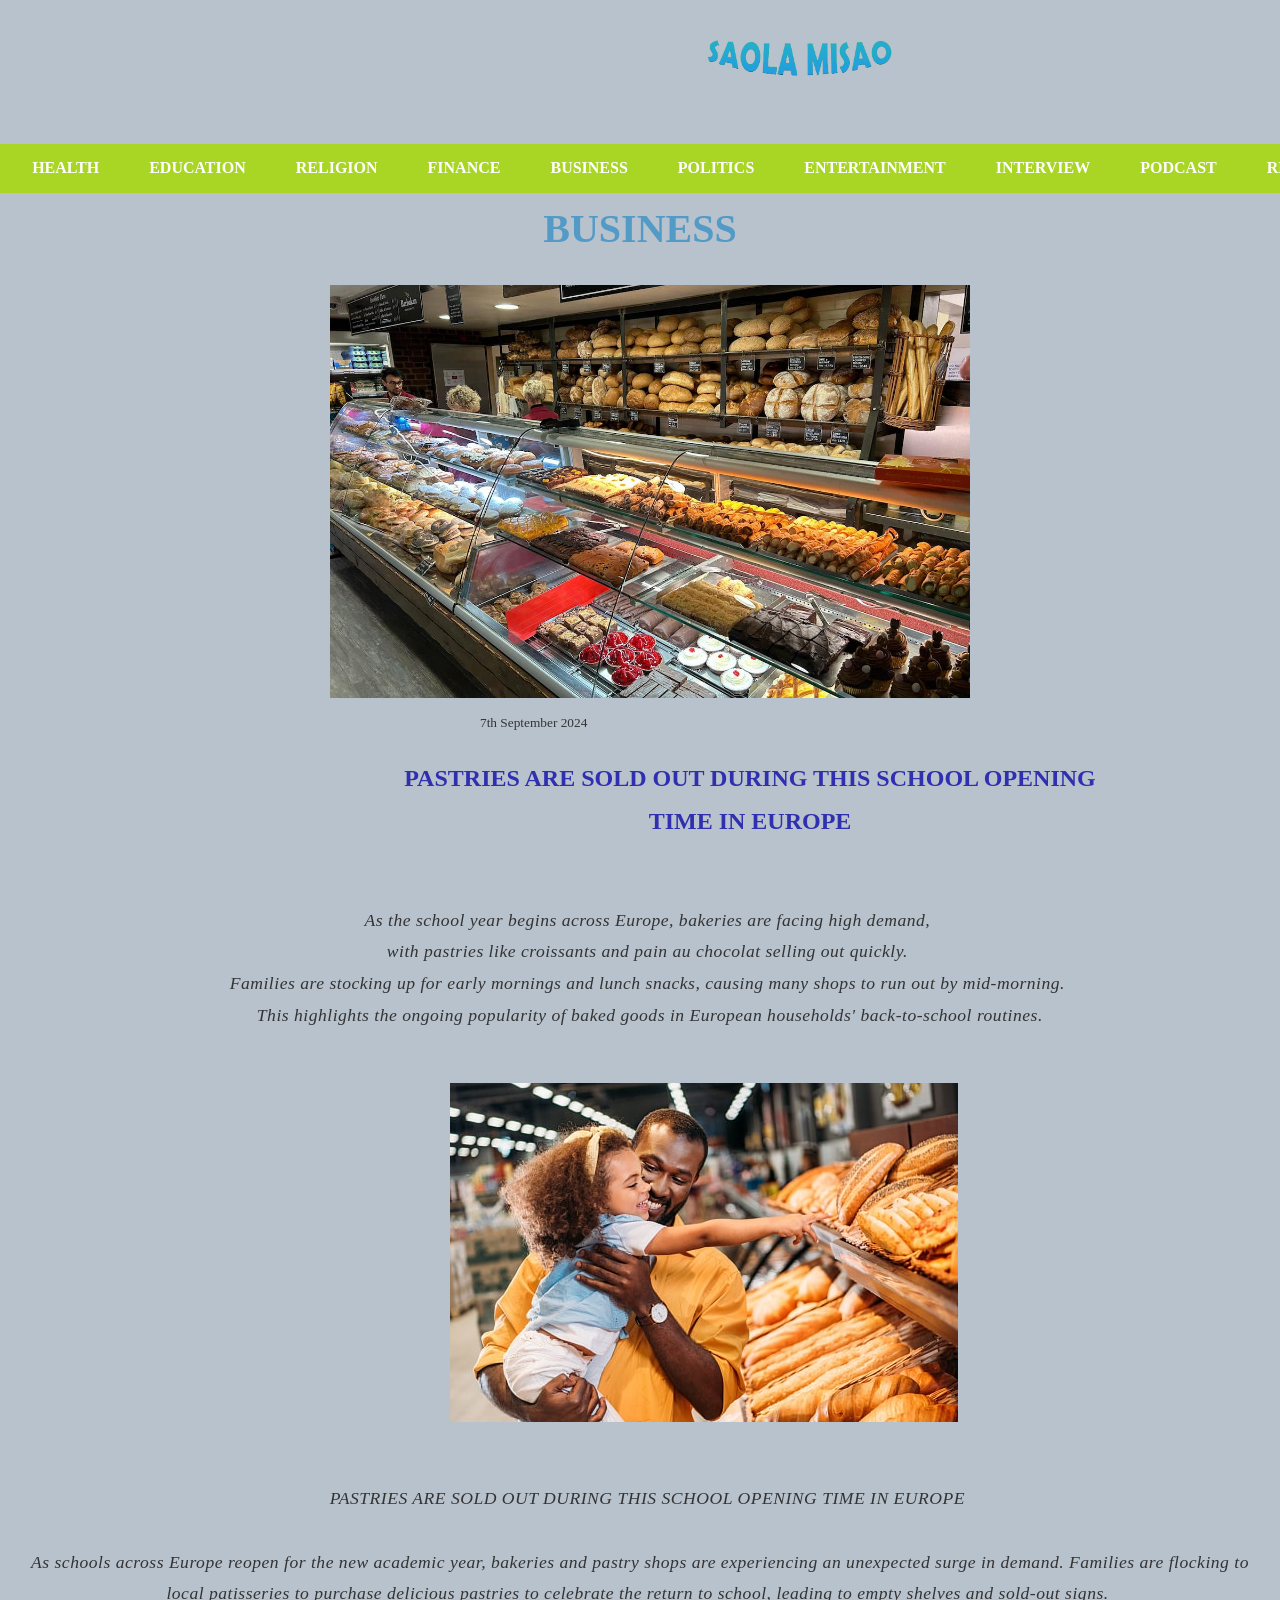
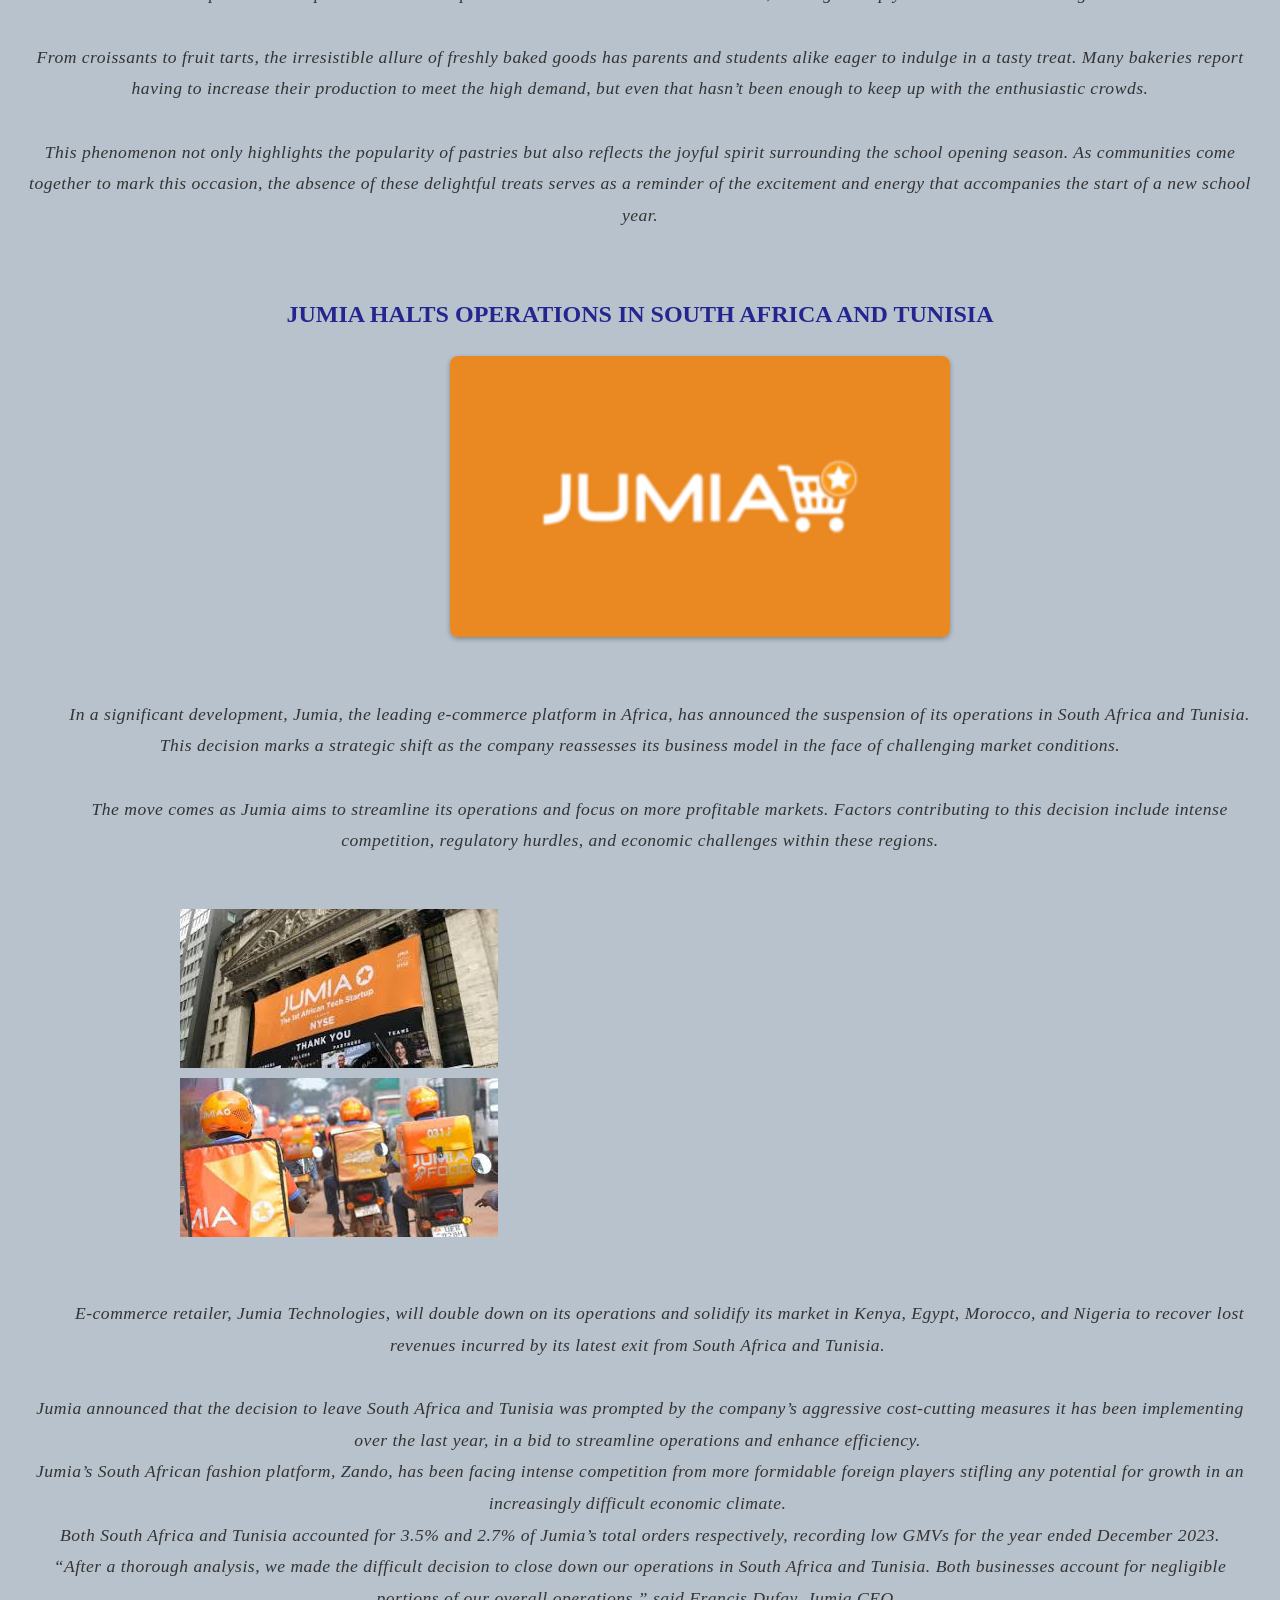
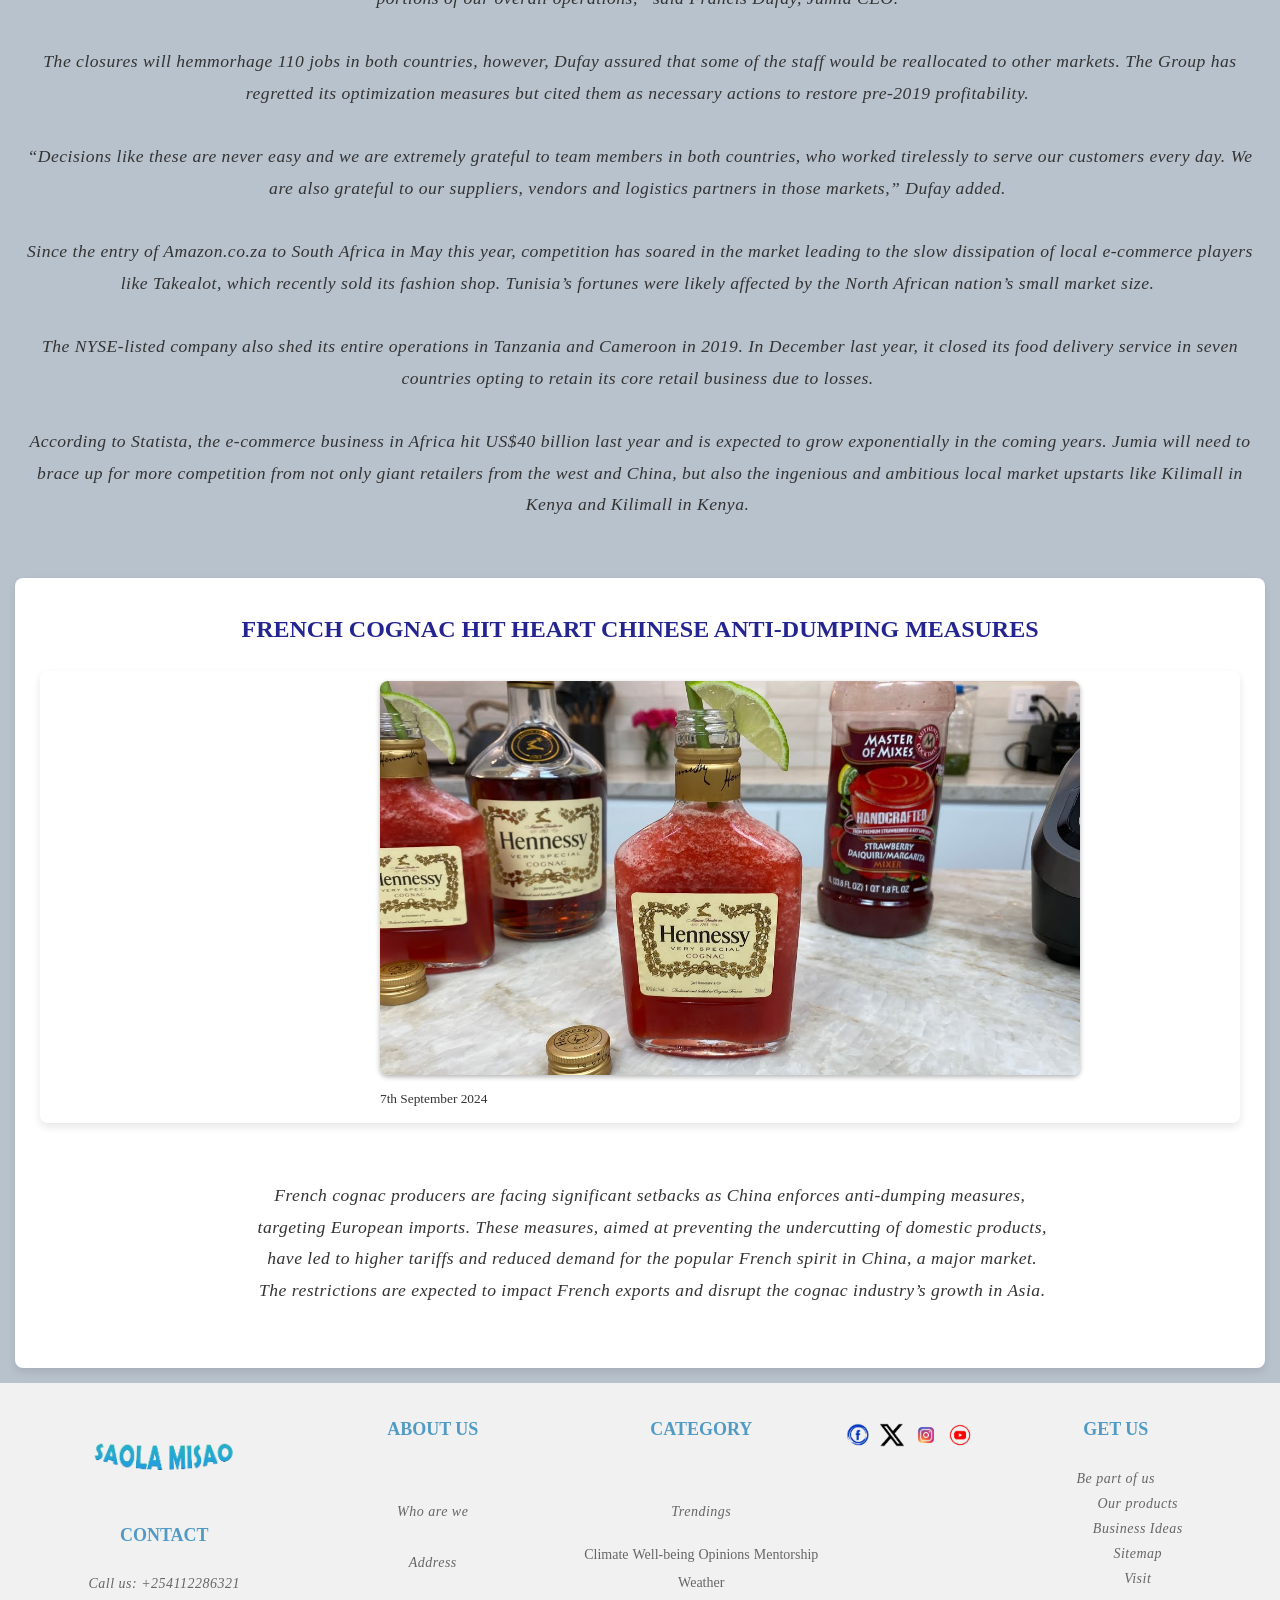
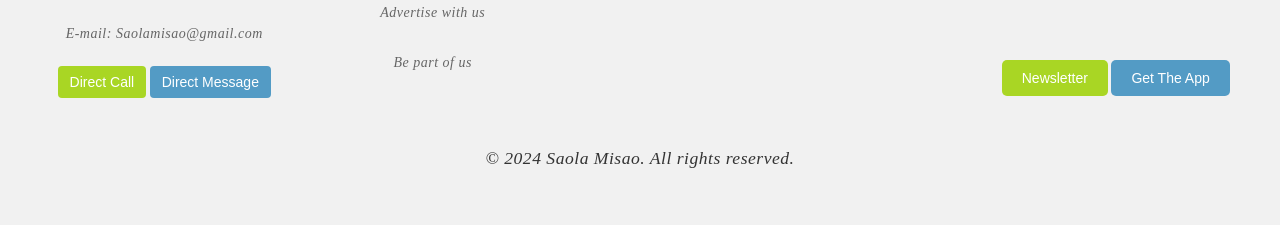
<file: Business.html>
<!DOCTYPE html>
<html lang="en">
<head>
    <meta charset="UTF-8">
    <meta name="viewport" content="width=device-width, initial-scale=1.0">
    <link rel="stylesheet" href="Business.css">
    <title>Business</title>
</head>
<body>

  <!-- Container for logo and search bar on the top left -->
  <div class="top-left-container">
    <nav class="navbar navbar-light">
        <div class="container-fluid">
            <!-- Logo on the left -->
            <a class="navbar-brand" href="#">
                <img src="icons/SAOLA_MISAO.png" alt="Logo" style="width: 200px; height: auto; margin-left: 700px;">
            </a>
        </div>
    </nav>
</div>
<div>
    <body style=" background-color: rgb(184, 194, 205);"></body>
</div>
              
<style>
    /* Remove margins and paddings to allow full-width layout */
    html, body {
        margin: 0;
        padding: 0;
        width: 100%;
    }

    /* Full-width green menu bar */
    .menu {
        background-color: #a9d624; /* Green background color */
        padding: 10px 0;
        width: 100vw; /* Ensure the background spans the entire width of the viewport */
        position: relative;
        left: 0;
    }

    /* Flexbox layout for horizontal menu items */
    .menu ul {
        list-style-type: none; /* Remove bullet points */
        margin: 0;
        padding: 0;
        display: flex; /* Make the items appear in a row */
        justify-content: center; /* Center-align the items horizontally */
    }

    /* Styling for individual menu items */
    .menu ul li {
        margin: 0 15px; /* Adds space between items */
    }

    /* Styling for menu links */
    .menu ul li a {
        text-decoration: none;
        color: #fff; /* White text color */
        font-weight: bold;
        padding: 5px 10px;
        transition: background-color 0.3s ease;
    }

    /* Hover effect for links */
    .menu ul li a:hover {
        color: #519ac5fc; /* Black text color on hover */
    }

    /* Active link styling */
    .menu .Active a {
        background-color: #fff;
        color: #000;
    }
</style>
</head>
<body>
<!-- Menu Navigation -->
<div class="menu" style="position: relative; z-index: 2;">
<ul class="menu-bar">

</li>

<!-- Main Navigation Links -->
<li class="active"><a href="SaolaMisao.html">HOME</a></li>
<li><a href="Health.html">HEALTH</a></li>
<li><a href="Education.html">EDUCATION</a></li>
<li><a href="Religion.html">RELIGION</a></li>
<li><a href="Finance.html">FINANCE</a></li>
<li><a href="Business.html">BUSINESS</a></li>
<li><a href="Politics.html">POLITICS</a></li>
<li><a href="Entertainment.html">ENTERTAINMENT</a></li>
<li><a href="Interview.html">INTERVIEW</a></li>
<li><a href="podcast.html">PODCAST</a></li>
<li><a href="Religion.html">RELIGION</a></li>
</ul>
</div>

   <h1 style="color: #519ac5fc; rgb(47, 47, 175)height auto; margin-left 700px;">BUSINESS</h1>



  <img src="img/p.jpg" alt="" style="width: 50%; margin-left: 330px; margin-right: 180px;">
  <br>
   <small style="margin-left: 480px; margin-right: 180px;">7th September 2024</small>
   <h2 style="color: rgb(47, 47, 175); margin-left: 400px; margin-right: 180px;">PASTRIES ARE SOLD OUT DURING THIS SCHOOL OPENING TIME IN EUROPE</h2> 
   <p class="summery pt-3">
    As the school year begins across Europe, bakeries are facing high demand, 
    with pastries like croissants and pain au chocolat selling out quickly. 
    Families are stocking up for early mornings and lunch snacks, causing many shops to run out by mid-morning. 
    This highlights the ongoing popularity of baked goods in European households' back-to-school routines.
   </p>
   <img src="img/pa.jpg" style="margin-left: 450px; margin-right: 180px;"><br>
   <p>
   PASTRIES ARE SOLD OUT DURING THIS SCHOOL OPENING TIME IN EUROPE

As schools across Europe reopen for the new academic year, bakeries and pastry shops are experiencing an unexpected surge in demand. Families are flocking to local patisseries to purchase delicious pastries to celebrate the return to school, leading to empty shelves and sold-out signs. 

From croissants to fruit tarts, the irresistible allure of freshly baked goods has parents and students alike eager to indulge in a tasty treat. Many bakeries report having to increase their production to meet the high demand, but even that hasn’t been enough to keep up with the enthusiastic crowds.

This phenomenon not only highlights the popularity of pastries but also reflects the joyful spirit surrounding the school opening season. As communities come together to mark this occasion, the absence of these delightful treats serves as a reminder of the excitement and energy that accompanies the start of a new school year.
   </p>
   <div>
    <h2 style="color: rgb(37, 37, 144); margin-left: 180px; margin-right: 180px;">JUMIA HALTS OPERATIONS IN SOUTH AFRICA AND TUNISIA</h2>
    <img class="thumb" src="img/juu.png" style="margin-left: 450px; margin-right: 180px; width: 500px;">
    <p class="summery pt-3">
        In a significant development, Jumia, the leading e-commerce platform in Africa, has announced the suspension of its operations in South Africa and Tunisia. This decision marks a strategic shift as the company reassesses its business model in the face of challenging market conditions.

        The move comes as Jumia aims to streamline its operations and focus on more profitable markets. Factors contributing to this decision include intense competition, regulatory hurdles, and economic challenges within these regions.
    </p>
    <img src="img/ju.jpg"  style="margin-left: 180px; margin-right: 180px;"> <img src="img/j.jpg" style="margin-left: 180px; margin-right: 180px;" >
    <p>
        E-commerce retailer, Jumia Technologies, will double down on its operations and solidify its market in Kenya, Egypt, Morocco, and Nigeria to recover lost revenues incurred by its latest exit from South Africa and Tunisia. 

Jumia announced that the decision to leave South Africa and Tunisia was prompted by the company’s aggressive cost-cutting measures it has been implementing over the last year, in a bid to streamline operations and enhance efficiency. 
Jumia’s South African fashion platform, Zando, has been facing intense competition from more formidable foreign players stifling any potential for growth in an increasingly difficult economic climate. 
Both South Africa and Tunisia accounted for 3.5% and 2.7% of Jumia’s total orders respectively, recording low GMVs for the year ended December 2023.
“After a thorough analysis, we made the difficult decision to close down our operations in South Africa and Tunisia. Both businesses account for negligible portions of our overall operations,” said Francis Dufay, Jumia CEO. 

The closures will hemmorhage 110 jobs in both countries, however, Dufay assured that some of the staff would be reallocated to other markets. The Group has regretted its optimization measures but cited them as necessary actions to restore pre-2019 profitability. 

“Decisions like these are never easy and we are extremely grateful to team members in both countries, who worked tirelessly to serve our customers every day. We are also grateful to our suppliers, vendors and logistics partners in those markets,” Dufay added. 

Since the entry of Amazon.co.za to South Africa in May this year, competition has soared in the market leading to the slow dissipation of local e-commerce players like Takealot, which recently sold its fashion shop. Tunisia’s fortunes were likely affected by the North African nation’s small market size. 

The NYSE-listed company also shed its entire operations in Tanzania and Cameroon in 2019. In December last year, it closed its food delivery service in seven countries opting to retain its core retail business due to losses. 

According to Statista, the e-commerce business in Africa hit US$40 billion last year and is expected to grow exponentially in the coming years. Jumia will need to brace up for more competition from not only giant retailers from the west and China, but also the ingenious and ambitious local market upstarts like Kilimall in Kenya and Kilimall in Kenya. 
    </p>
   </div>

   <div class="col-md-8 col-lg-8 col-sm-12 col-xs-12">
    <h2 style="color: rgb(37, 37, 144);margin-left: 180px; margin-right: 180px;">
      FRENCH COGNAC HIT HEART CHINESE ANTI-DUMPING MEASURES
    </h2>

    <div class="col-md-4 col-lg-4 col-sm-12 col-xs-12">
        <img class="thumb" src="img/he.jpg"  style="width: 700px; margin-left: 330px; margin-right: 180px;">
        <small style="margin-left: 330px; margin-right: 180px;">7th September 2024</small>
      </div>
   
    <p class="summery pt-3" style="margin-left: 180px; margin-right: 180px;">
     French cognac producers are facing significant setbacks as China enforces anti-dumping measures, 
     targeting European imports. These measures, aimed at preventing the undercutting of domestic products,
      have led to higher tariffs and reduced demand for the popular French spirit in China, a major market. 
     The restrictions are expected to impact French exports and disrupt the cognac industry’s growth in Asia.
      </p>
  </div> 
</div>


<footer class="footer">
    <div class="footer-content">
      <!-- Contact Section -->
      <div class="footer-col contact">
        <img src="icons/SAOLA_MISAO.png" width="150px">
        <h4>CONTACT</h4>
        <p>Call us: +254112286321</p>
        <p>E-mail: Saolamisao@gmail.com</p>
        <a href="#">
          <button style="background-color: #a9d624;">Direct Call</button>
        </a>
        <a href="#">
          <button style="background-color: #519ac5fc;">Direct Message</button>
        </a>
      </div>
  
      <!-- About Us Section -->
      <div class="footer-col about">
        <h4>ABOUT US</h4>
        <br>
        <a href="#"><p>Who are we</p></a>
        <a href="#"><p>Address</p></a>
        <a href="#"><p>Advertise with us</p></a>
        <a href="#"><p>Be part of us</p></a>
      </div>
  
      <!-- Category Section -->
      <div class="footer-col category">
        <h4>CATEGORY</h4>
        <br>
        <a href="podcast.html"><p>Trendings</p></a>
        <a href="Features.html">Climate</a>
        <a href="#">Well-being</a>
        <a href="#">Opinions</a>
        <a href="#">Mentorship</a>
        <a href="#">Weather</a>
      </div>
  
      <!-- Social Media Icons Section -->
      <div class="footer-social-icons">
        <a href="https://www.facebook.com/town.insights" target="_blank"><img src="icons/fck.png" alt="Facebook"></a>
        <a href="https://www.tiktok.com/@towninsights" target="_blank"><img src="icons/x.png" alt="Twitter"></a>
        <a href="https://www.youtube.com/watch?v=qn95c7n25uE" target="_blank"><img src="icons/insta.png" alt="Instagram"></a>
        <a href="https://www.youtube.com/watch?v=qn95c7n25uE" target="_blank"><img src="icons/y.png" alt="LinkedIn"></a>
      </div>
  
      <!-- Get Us Section -->
      <div class="footer-col get-us">
        <h4>GET US</h4>
        <p><a href="Features.html">Be part of us</a>
           <a href="podcast.html">Our products</a>
           <a href="Business.html">Business Ideas</a>
           <a href="SaolaMisao.html">Sitemap</a>
           <a href="Features.html">Visit</a>
        </p>
        <br>
        <a href="#">
          <button style="background-color: #a9d624;">Newsletter</button>
        </a>
        <a href="#">
          <button style="background-color: #519ac5fc;">Get The App</button>
        </a>
      </div>
    </div>
<footer>
  <p>© 2024 Saola Misao. All rights reserved.</p>
</footer>

</body>
</html>
</file>
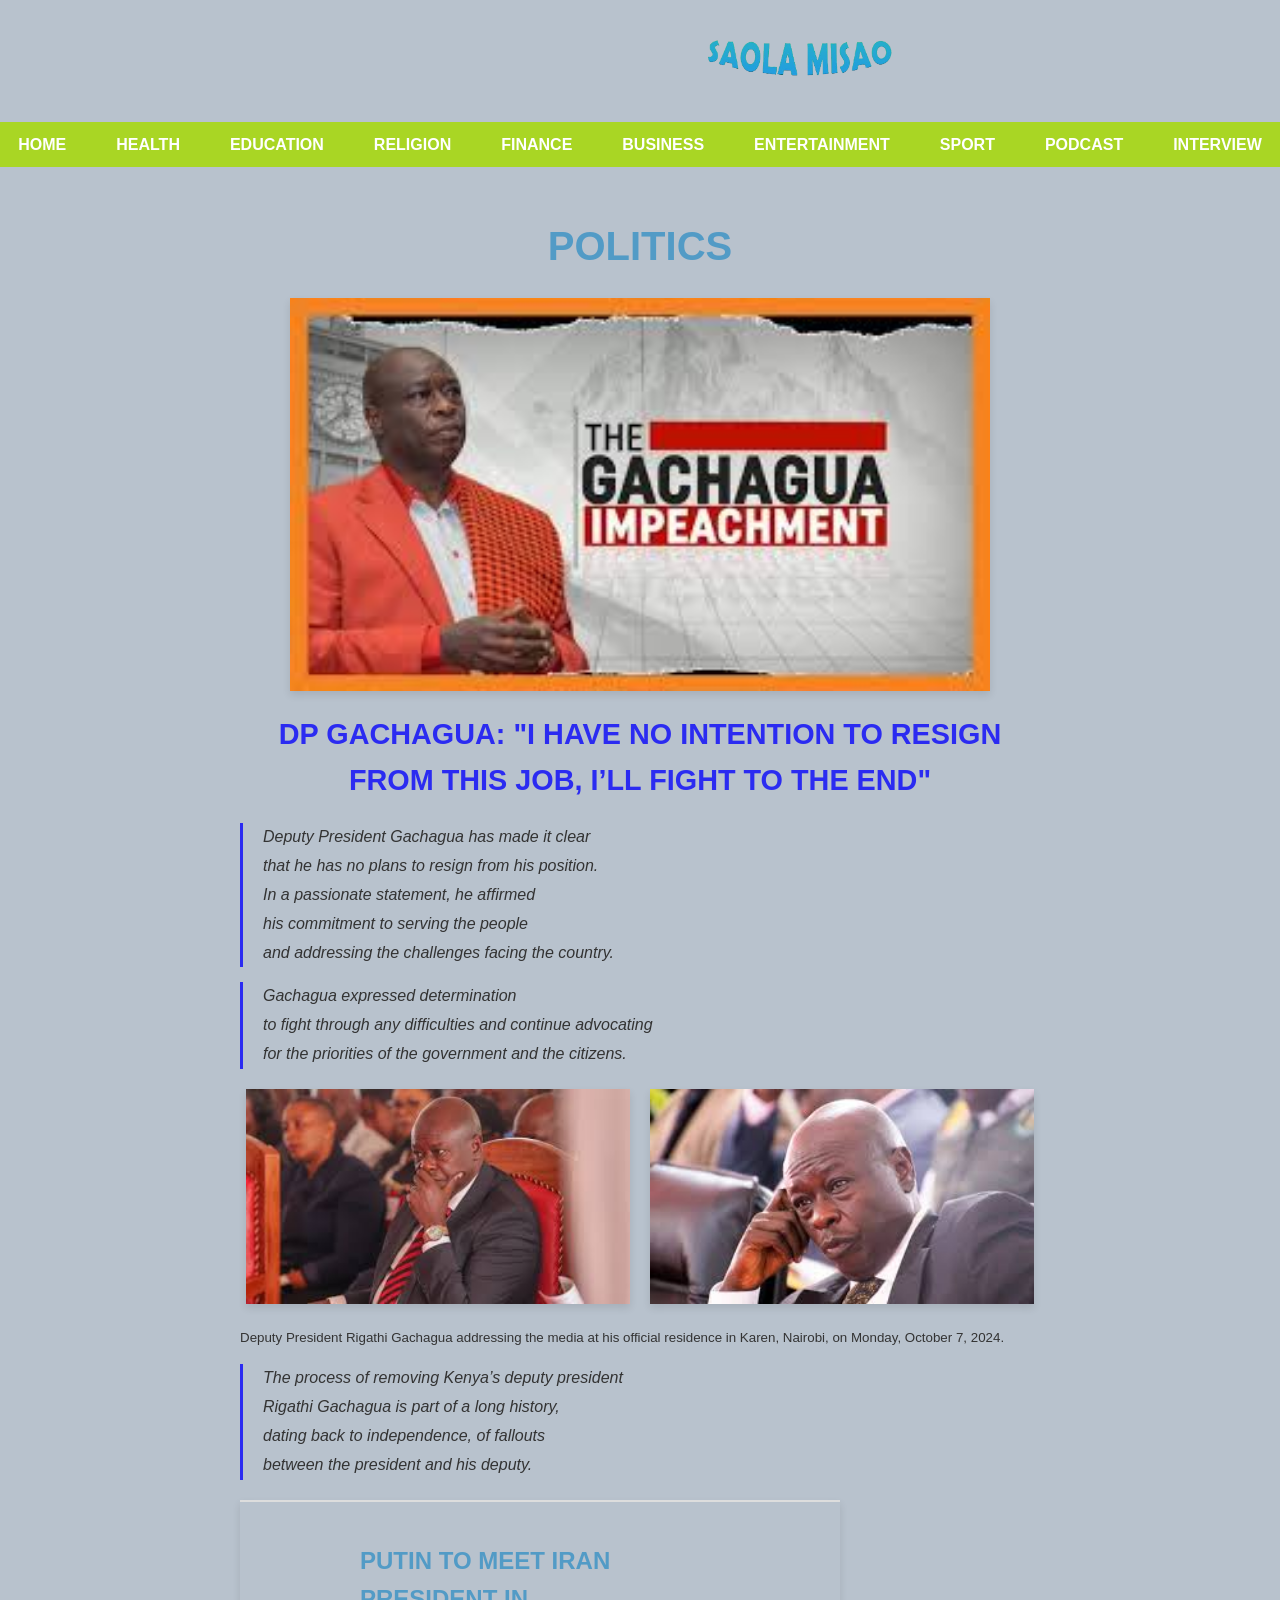
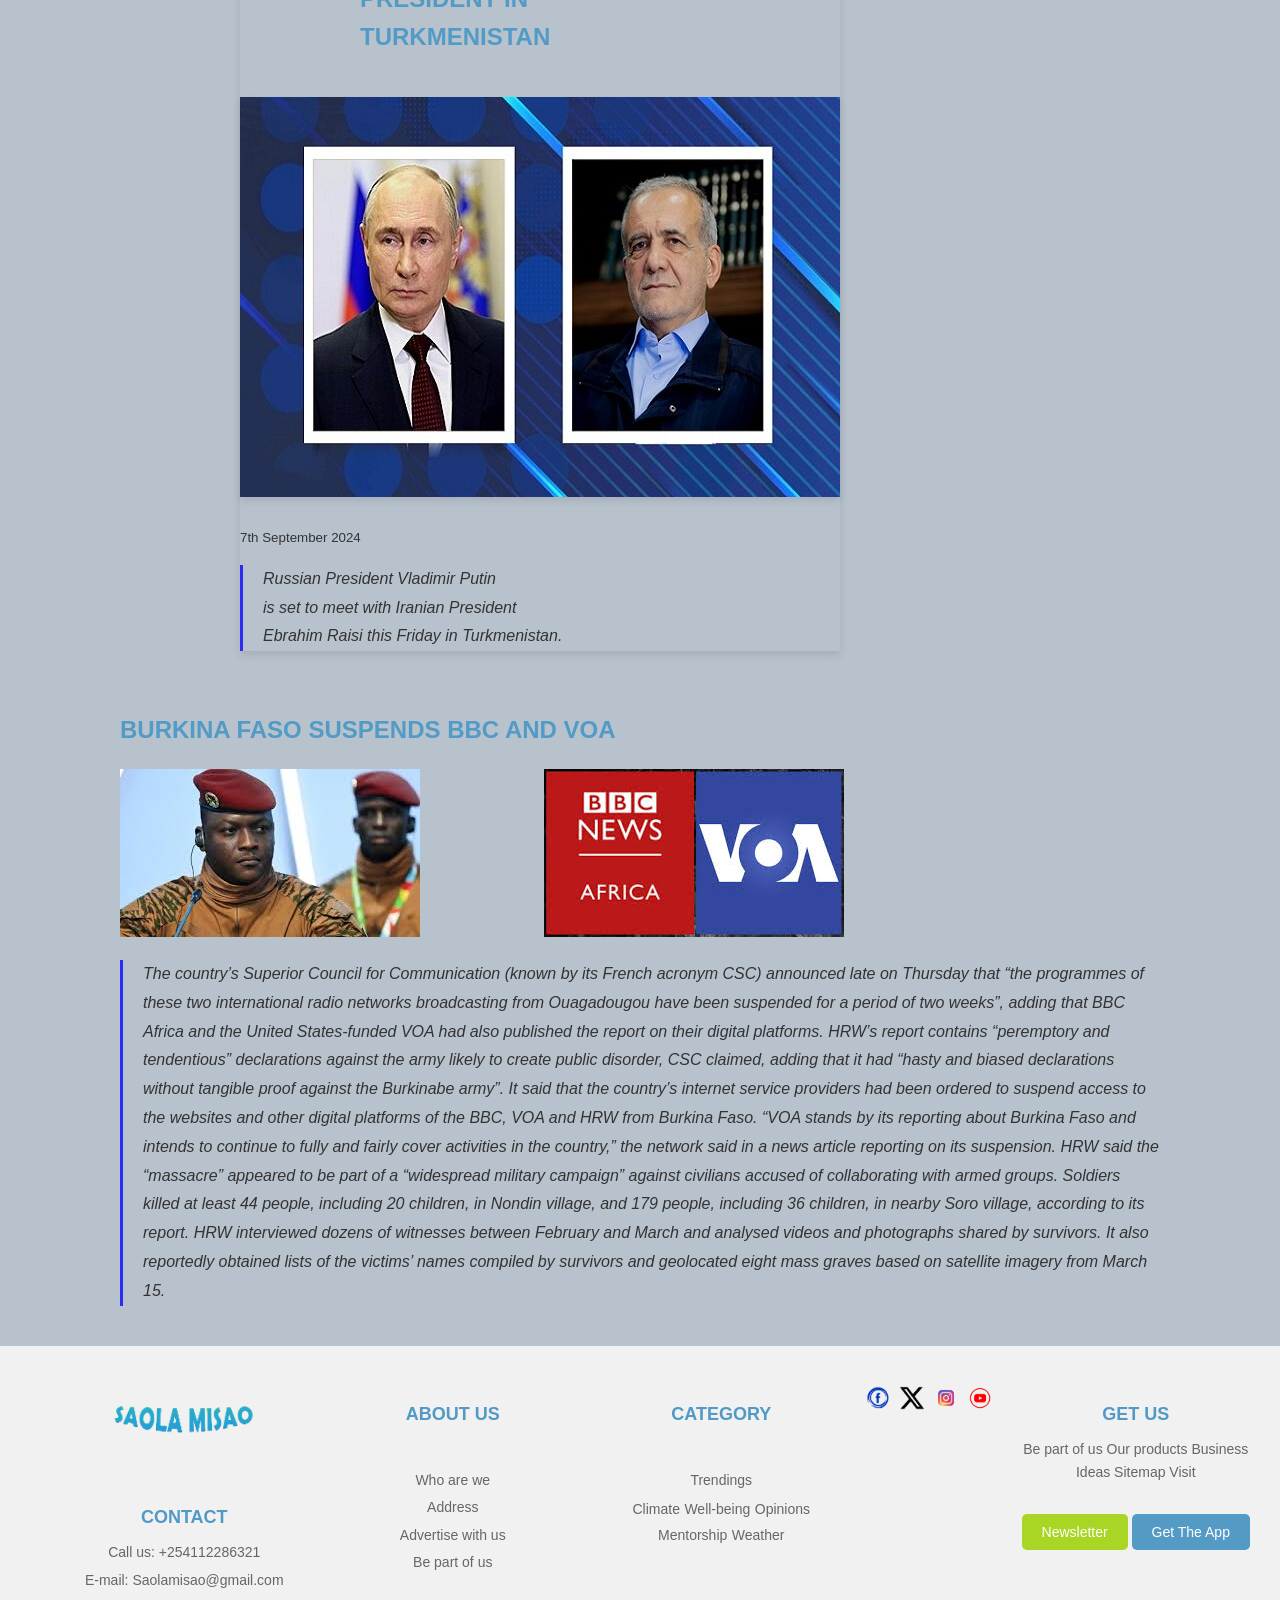
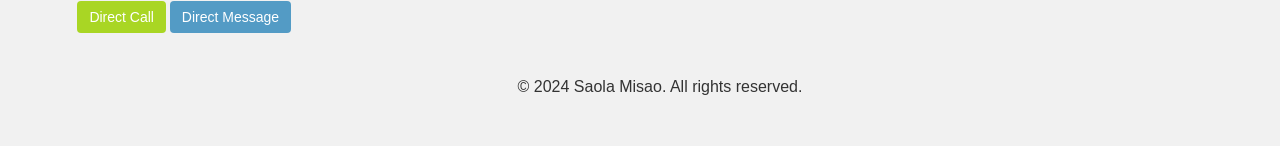
<file: Politics.html>
<!DOCTYPE html>
<html lang="en">
<head>
    <meta charset="UTF-8">
    <meta name="viewport" content="width=device-width, initial-scale=1.0">
    <title>Politics</title>
    <link rel="stylesheet" href="politics.css">
</head>
<body>

   <!-- Container for logo and search bar on the top left -->
   <div class="top-left-container">
    <nav class="navbar navbar-light">
        <div class="container-fluid">
            <!-- Logo on the left -->
            <a class="navbar-brand" href="#">
                <img src="icons/SAOLA_MISAO.png" alt="Logo" style="width: 200px; height: auto; margin-left: 700px;">
            </a>
        </div>
    </nav>
</div>
<div>
    <body style=" background-color: rgb(184, 194, 205);"></body>
</div>
              
<style>
    /* Remove margins and paddings to allow full-width layout */
    html, body {
        margin: 0;
        padding: 0;
        width: 100%;
    }

    /* Full-width green menu bar */
    .menu {
        background-color: #a9d624; /* Green background color */
        padding: 10px 0;
        width: 100vw; /* Ensure the background spans the entire width of the viewport */
        position: relative;
        left: 0;
    }

    /* Flexbox layout for horizontal menu items */
    .menu ul {
        list-style-type: none; /* Remove bullet points */
        margin: 0;
        padding: 0;
        display: flex; /* Make the items appear in a row */
        justify-content: center; /* Center-align the items horizontally */
    }

    /* Styling for individual menu items */
    .menu ul li {
        margin: 0 15px; /* Adds space between items */
    }

    /* Styling for menu links */
    .menu ul li a {
        text-decoration: none;
        color: #fff; /* White text color */
        font-weight: bold;
        padding: 5px 10px;
        transition: background-color 0.3s ease;
    }

    /* Hover effect for links */
    .menu ul li a:hover {
        color: #519ac5fc; /* Black text color on hover */
    }

    /* Active link styling */
    .menu .Active a {
        background-color: #fff;
        color: #000;
    }
</style>
</head>
<body>
<!-- Menu Navigation -->
<div class="menu" style="position: relative; z-index: 2;">
<ul class="menu-bar">

</li>

<!-- Main Navigation Links -->
<li class="active"><a href="SaolaMisao.html">HOME</a></li>
<li><a href="Health.html">HEALTH</a></li>
<li><a href="Education.html">EDUCATION</a></li>
<li><a href="Religion.html">RELIGION</a></li>
<li><a href="Finance.html">FINANCE</a></li>
<li><a href="Business.html">BUSINESS</a></li>
<li><a href="Entertainment.html">ENTERTAINMENT</a></li>
<li><a href="Sport.html">SPORT</a></li>
<li><a href="podcast.html">PODCAST</a></li>
<li><a href="Interview.html">INTERVIEW</a></li>
</ul>
</div>

    <div class="container">
        <h1 style=" color: #519ac5fc; margin-left: 120px; margin-right: 120px;">POLITICS</h1>

        <!-- Main Image -->
        <div class="image-section">
            <img class="main-image" src="img/Gashagua.jpg" alt="DP Gachagua" />
        </div>

        <!-- Headline Section -->
        <h2 class="headline">
            DP GACHAGUA: "I HAVE NO INTENTION TO RESIGN FROM THIS JOB, I’LL FIGHT TO THE END"
        </h2>

        <!-- Poem-like Paragraphs -->
        <p class="poem">
            Deputy President Gachagua has made it clear <br>
            that he has no plans to resign from his position. <br>
            In a passionate statement, he affirmed <br>
            his commitment to serving the people <br>
            and addressing the challenges facing the country.
        </p>

        <p class="poem">
            Gachagua expressed determination <br>
            to fight through any difficulties and continue advocating <br>
            for the priorities of the government and the citizens.
        </p>

        <!-- Inline Images -->
        <div class="image-grid">
            <img src="img/gach.jpg" alt="Gachagua image 1" />
            <img src="img/gac.jpg" alt="Gachagua image 2" />
        </div>

        <small>Deputy President Rigathi Gachagua addressing the media at his official residence in Karen, Nairobi, on Monday, October 7, 2024.</small>

        <!-- Historical and Political Background Section -->
        <p class="poem">
            The process of removing Kenya’s deputy president <br>
            Rigathi Gachagua is part of a long history, <br>
            dating back to independence, of fallouts <br>
            between the president and his deputy.
        </p>

        <!-- Additional Story Section -->
        <div class="story-section">
            <h2 style=" color: #519ac5fc; margin-left: 120px; margin-right: 120px;">PUTIN TO MEET IRAN PRESIDENT IN TURKMENISTAN</h2>
            <img src="img/pu.jpg" alt="Putin Meeting" class="story-image">
            <small>7th September 2024</small>
            <p class="poem">
                Russian President Vladimir Putin <br>
                is set to meet with Iranian President <br>
                Ebrahim Raisi this Friday in Turkmenistan.
            </p>
        </div>
    </div>

    <!--Additional Story Section-->
    <h2 style="color: #519ac5fc;margin-left: 120px; margin-right: 120px; ">BURKINA FASO SUSPENDS BBC AND VOA </h2>
    <img src="img/bu.jpg" style="margin-left: 120px; "> <img src="img/bur.jpg" style=" margin-left: 120px; margin-right: 120px;">
    <p class="poem" style="margin-left: 120px; margin-right: 120px;">
        The country’s Superior Council for Communication (known by its French acronym CSC) announced late on Thursday that “the programmes of these two international radio networks broadcasting from Ouagadougou have been suspended for a period of two weeks”, adding that BBC Africa and the United States-funded VOA had also published the report on their digital platforms.

HRW’s report contains “peremptory and tendentious” declarations against the army likely to create public disorder, CSC claimed, adding that it had “hasty and biased declarations without tangible proof against the Burkinabe army”.

It said that the country’s internet service providers had been ordered to suspend access to the websites and other digital platforms of the BBC, VOA and HRW from Burkina Faso.
“VOA stands by its reporting about Burkina Faso and intends to continue to fully and fairly cover activities in the country,” the network said in a news article reporting on its suspension.

HRW said the “massacre” appeared to be part of a “widespread military campaign” against civilians accused of collaborating with armed groups.

Soldiers killed at least 44 people, including 20 children, in Nondin village, and 179 people, including 36 children, in nearby Soro village, according to its report.

HRW interviewed dozens of witnesses between February and March and analysed videos and photographs shared by survivors. It also reportedly obtained lists of the victims’ names compiled by survivors and geolocated eight mass graves based on satellite imagery from March 15.
    </p>



    <footer class="footer">
        <div class="footer-content">
          <!-- Contact Section -->
          <div class="footer-col contact">
            <img src="icons/SAOLA_MISAO.png" width="150px">
            <h4>CONTACT</h4>
            <p>Call us: +254112286321</p>
            <p>E-mail: Saolamisao@gmail.com</p>
            <a href="#">
              <button style="background-color: #a9d624;">Direct Call</button>
            </a>
            <a href="#">
              <button style="background-color: #519ac5fc;">Direct Message</button>
            </a>
          </div>
      
          <!-- About Us Section -->
          <div class="footer-col about">
            <h4>ABOUT US</h4>
            <br>
            <a href="#"><p>Who are we</p></a>
            <a href="#"><p>Address</p></a>
            <a href="#"><p>Advertise with us</p></a>
            <a href="#"><p>Be part of us</p></a>
          </div>
      
          <!-- Category Section -->
          <div class="footer-col category">
            <h4>CATEGORY</h4>
            <br>
            <a href="podcast.html"><p>Trendings</p></a>
            <a href="Features.html">Climate</a>
            <a href="#">Well-being</a>
            <a href="#">Opinions</a>
            <a href="#">Mentorship</a>
            <a href="#">Weather</a>
          </div>
      
          <!-- Social Media Icons Section -->
          <div class="footer-social-icons">
            <a href="https://www.facebook.com/town.insights" target="_blank"><img src="icons/fck.png" alt="Facebook"></a>
            <a href="https://www.tiktok.com/@towninsights" target="_blank"><img src="icons/x.png" alt="Twitter"></a>
            <a href="https://www.youtube.com/watch?v=qn95c7n25uE" target="_blank"><img src="icons/insta.png" alt="Instagram"></a>
            <a href="https://www.youtube.com/watch?v=qn95c7n25uE" target="_blank"><img src="icons/y.png" alt="LinkedIn"></a>
          </div>
      
          <!-- Get Us Section -->
          <div class="footer-col get-us">
            <h4>GET US</h4>
            <p><a href="Features.html">Be part of us</a>
               <a href="podcast.html">Our products</a>
               <a href="Business.html">Business Ideas</a>
               <a href="SaolaMisao.html">Sitemap</a>
               <a href="Features.html">Visit</a>
            </p>
            <br>
            <a href="#">
              <button style="background-color: #a9d624;">Newsletter</button>
            </a>
            <a href="#">
              <button style="background-color: #519ac5fc;">Get The App</button>
            </a>
          </div>
        </div>
      


    <footer>
        <p>© 2024 Saola Misao. All rights reserved.</p>
    </footer>
</body>
</html>
</file>
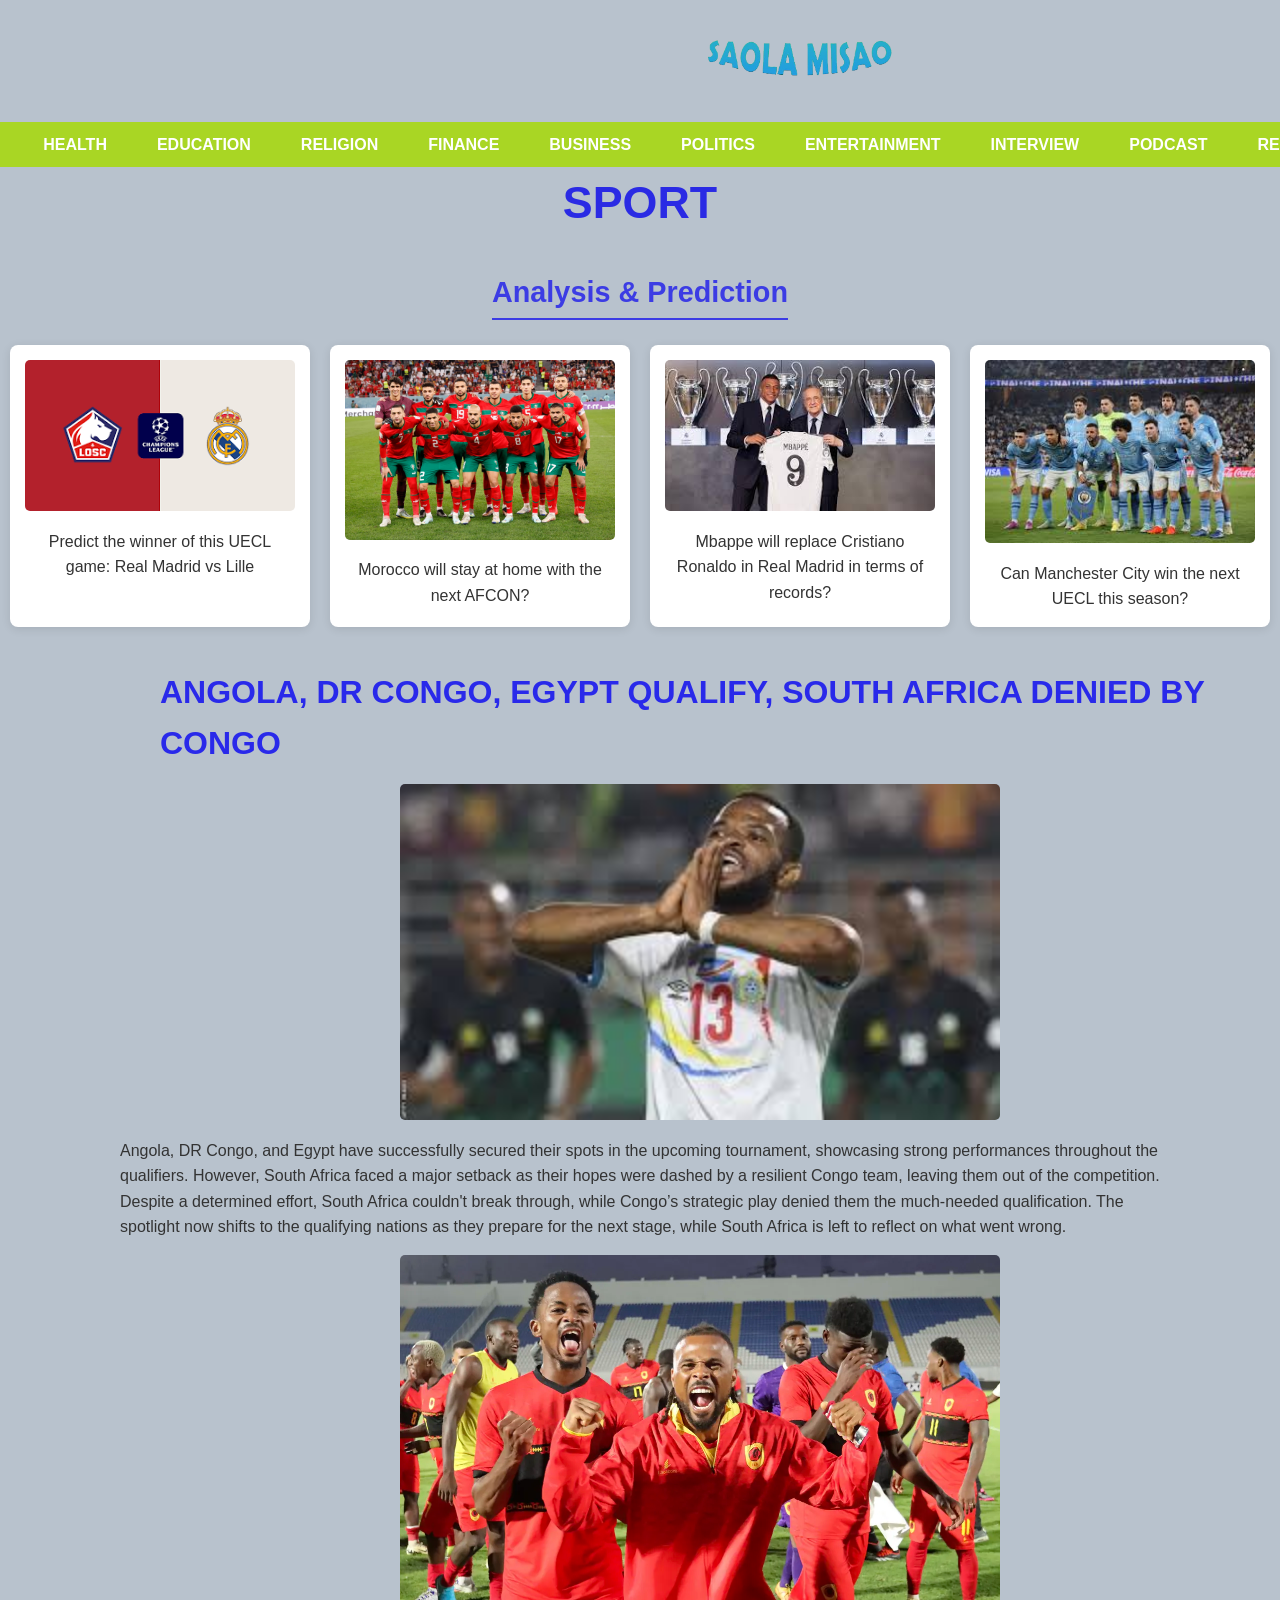
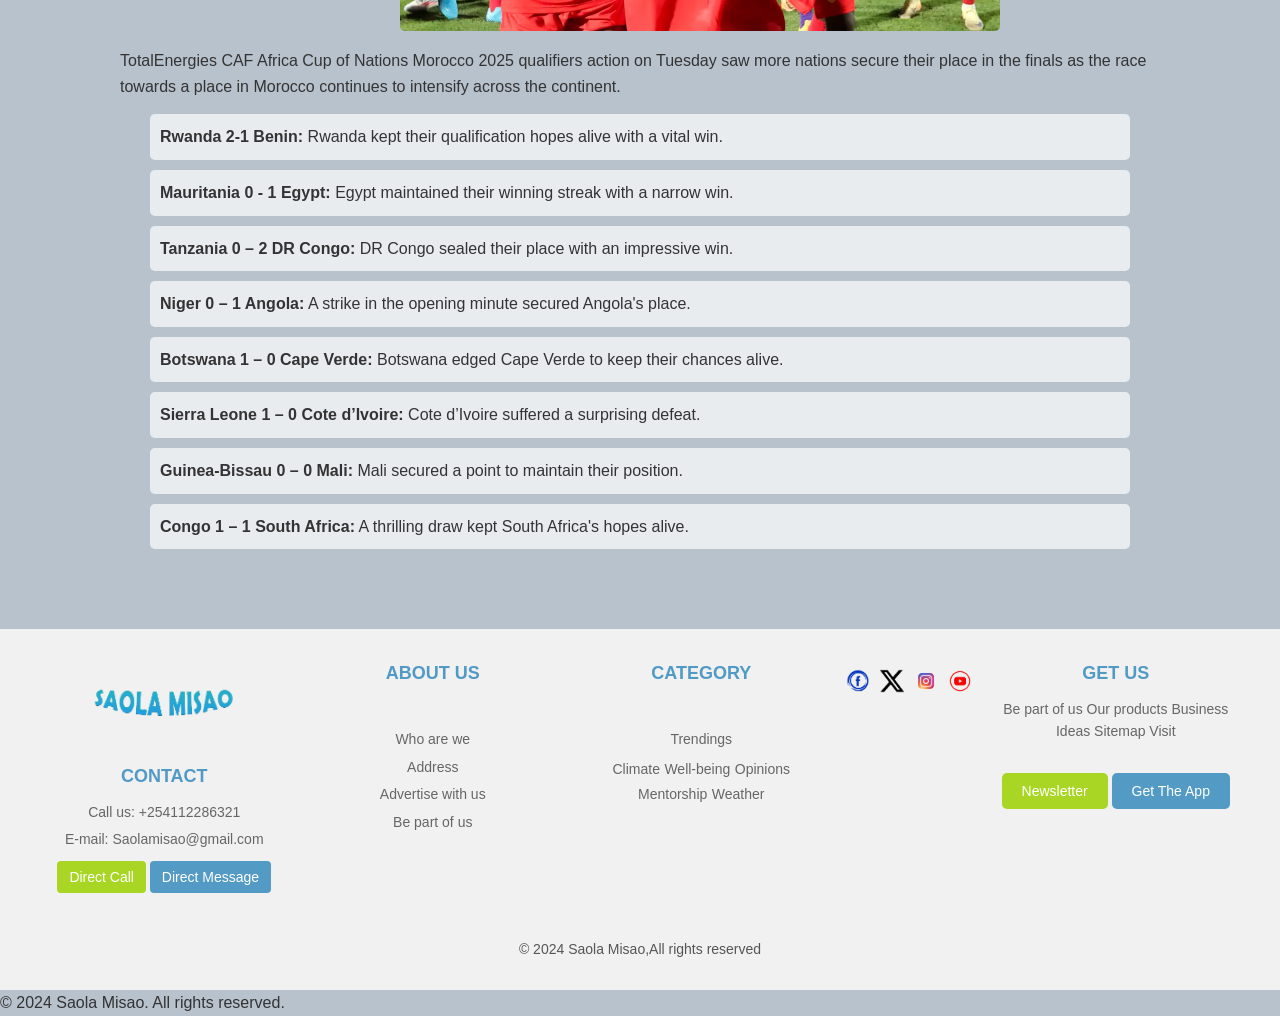
<file: Sport.html>
<!DOCTYPE html>
<html lang="en">
<head>
    <meta charset="UTF-8">
    <meta name="viewport" content="width=device-width, initial-scale=1.0">
    <title>SPORT</title>
    <link rel="stylesheet" href="Sport.css"> <link rel="stylesheet" href="sport.js">
</head>
<body>

     <!-- Container for logo and search bar on the top left -->
     <div class="top-left-container">
        <nav class="navbar navbar-light">
            <div class="container-fluid">
                <!-- Logo on the left -->
                <a class="navbar-brand" href="#">
                    <img src="icons/SAOLA_MISAO.png" alt="Logo" style="width: 200px; height: auto; margin-left: 700px;">
                </a>
            </div>
        </nav>
    </div>
    <div>
        <body style=" background-color: rgb(184, 194, 205);"></body>
    </div>
                  
    <style>
        /* Remove margins and paddings to allow full-width layout */
        html, body {
            margin: 0;
            padding: 0;
            width: 100%;
        }

        /* Full-width green menu bar */
        .menu {
            background-color: #a9d624; /* Green background color */
            padding: 10px 0;
            width: 100vw; /* Ensure the background spans the entire width of the viewport */
            position: relative;
            left: 0;
        }

        /* Flexbox layout for horizontal menu items */
        .menu ul {
            list-style-type: none; /* Remove bullet points */
            margin: 0;
            padding: 0;
            display: flex; /* Make the items appear in a row */
            justify-content: center; /* Center-align the items horizontally */
        }

        /* Styling for individual menu items */
        .menu ul li {
            margin: 0 15px; /* Adds space between items */
        }

        /* Styling for menu links */
        .menu ul li a {
            text-decoration: none;
            color: #fff; /* White text color */
            font-weight: bold;
            padding: 5px 10px;
            transition: background-color 0.3s ease;
        }

        /* Hover effect for links */
        .menu ul li a:hover {
            color: #519ac5fc; /* Black text color on hover */
        }

        /* Active link styling */
        .menu .Active a {
            background-color: #fff;
            color: #000;
        }
    </style>
</head>
<body>
<!-- Menu Navigation -->
<div class="menu" style="position: relative; z-index: 2;">
  <ul class="menu-bar">

    </li>

    <!-- Main Navigation Links -->
    <li class="active"><a href="SaolaMisao.html">HOME</a></li>
    <li><a href="Health.html">HEALTH</a></li>
    <li><a href="Education.html">EDUCATION</a></li>
    <li><a href="Religion.html">RELIGION</a></li>
    <li><a href="Finance.html">FINANCE</a></li>
    <li><a href="Business.html">BUSINESS</a></li>
    <li><a href="Politics.html">POLITICS</a></li>
    <li><a href="Entertainment.html">ENTERTAINMENT</a></li>
    <li><a href="Interview.html">INTERVIEW</a></li>
    <li><a href="podcast.html">PODCAST</a></li>
    <li><a href="Religion.html">RELIGION</a></li>
  </ul>
</div>
    <header>
        <h1>SPORT</h1>
    </header>

    <div class="section-title">
        <span>Analysis & Prediction</span>
    </div>

    <div class="row">
        <div class="col">
            <div class="image-container">
                <img class="thumb" src="img/Lille.png" alt="Lille Logo">
            </div>
            <p>Predict the winner of this UECL game: Real Madrid vs Lille</p>
        </div>

        <div class="col">
            <div class="image-container">
                <img class="thumb" src="img/Maroc.webp" alt="Morocco Flag">
            </div>
            <p>Morocco will stay at home with the next AFCON?</p>
        </div>

        <div class="col">
            <div class="image-container">
                <img class="thumb" src="img/mbappe.jpg" alt="Mbappe">
            </div>
            <p>Mbappe will replace Cristiano Ronaldo in Real Madrid in terms of records?</p>
        </div>

        <div class="col">
            <div class="image-container">
                <img class="thumb" src="img/man city.jpg" alt="Manchester City">
            </div>
            <p>Can Manchester City win the next UECL this season?</p>
        </div>
    </div>

    <div class="news-section">
        <h2 style="color: rgb(41, 41, 234); margin-left: 160px; ">ANGOLA, DR CONGO, EGYPT QUALIFY, SOUTH AFRICA DENIED BY CONGO</h2>
        <img src="img/mes.jpg" alt="Africa Cup" style="width: 600px; height: auto; margin-left: 200px; margin-left: 400px; margin-right: 400px;">
        
        <p style="margin-left: 120px; margin-right: 120px;">
            Angola, DR Congo, and Egypt have successfully secured their spots in the upcoming tournament, showcasing strong performances throughout the qualifiers. However, South Africa faced a major setback as their hopes were dashed by a resilient Congo team, leaving them out of the competition. Despite a determined effort, South Africa couldn't break through, while Congo’s strategic play denied them the much-needed qualification. The spotlight now shifts to the qualifying nations as they prepare for the next stage, while South Africa is left to reflect on what went wrong.
        </p>
        
        <img src="img/leeo.webp" alt="CAF Nations" style="width: 600px; height: auto; margin-left: 200px; margin-left: 400px; margin-right: 400px;">
       

        <p style="margin-left: 120px; margin-right: 120px;">
            TotalEnergies CAF Africa Cup of Nations Morocco 2025 qualifiers action on Tuesday saw more nations secure their place in the finals as the race towards a place in Morocco continues to intensify across the continent.
        </p>
        
        <ul style="margin-left: 150px; margin-right: 150px;">
            <li><strong>Rwanda 2-1 Benin:</strong> Rwanda kept their qualification hopes alive with a vital win.</li>
            <li><strong>Mauritania 0 - 1 Egypt:</strong> Egypt maintained their winning streak with a narrow win.</li>
            <li><strong>Tanzania 0 – 2 DR Congo:</strong> DR Congo sealed their place with an impressive win.</li>
            <li><strong>Niger 0 – 1 Angola:</strong> A strike in the opening minute secured Angola's place.</li>
            <li><strong>Botswana 1 – 0 Cape Verde:</strong> Botswana edged Cape Verde to keep their chances alive.</li>
            <li><strong>Sierra Leone 1 – 0 Cote d’Ivoire:</strong> Cote d’Ivoire suffered a surprising defeat.</li>
            <li><strong>Guinea-Bissau 0 – 0 Mali:</strong> Mali secured a point to maintain their position.</li>
            <li><strong>Congo 1 – 1 South Africa:</strong> A thrilling draw kept South Africa's hopes alive.</li>
        </ul>
    </div>



    <footer class="footer" style="margin-top: 80px;">
        <div class="footer-content">
          <!-- Contact Section -->
          <div class="footer-col contact">
            <img src="icons/SAOLA_MISAO.png" width="150px">
            <h4>CONTACT</h4>
            <p>Call us: +254112286321</p>
            <p>E-mail: Saolamisao@gmail.com</p>
            <a href="#">
              <button style="background-color: #a9d624;">Direct Call</button>
            </a>
            <a href="#">
              <button style="background-color: #519ac5fc;">Direct Message</button>
            </a>
          </div>
      
          <!-- About Us Section -->
          <div class="footer-col about">
            <h4>ABOUT US</h4>
            <br>
            <a href="#"><p>Who are we</p></a>
            <a href="#"><p>Address</p></a>
            <a href="#"><p>Advertise with us</p></a>
            <a href="#"><p>Be part of us</p></a>
          </div>
      
          <!-- Category Section -->
          <div class="footer-col category">
            <h4>CATEGORY</h4>
            <br>
            <a href="podcast.html"><p>Trendings</p></a>
            <a href="Features.html">Climate</a>
            <a href="#">Well-being</a>
            <a href="#">Opinions</a>
            <a href="#">Mentorship</a>
            <a href="#">Weather</a>
          </div>
      
          <!-- Social Media Icons Section -->
          <div class="footer-social-icons">
            <a href="https://www.facebook.com/town.insights" target="_blank"><img src="icons/fck.png" alt="Facebook"></a>
            <a href="https://www.tiktok.com/@towninsights" target="_blank"><img src="icons/x.png" alt="Twitter"></a>
            <a href="https://www.youtube.com/watch?v=qn95c7n25uE" target="_blank"><img src="icons/insta.png" alt="Instagram"></a>
            <a href="https://www.youtube.com/watch?v=qn95c7n25uE" target="_blank"><img src="icons/y.png" alt="LinkedIn"></a>
          </div>
      
          <!-- Get Us Section -->
          <div class="footer-col get-us">
            <h4>GET US</h4>
            <p><a href="#">Be part of us</a>
               <a href="#">Our products</a>
               <a href="#">Business Ideas</a>
               <a href="SaolaMisao.html">Sitemap</a>
               <a href="#">Visit</a>
            </p>
            <br>
            <a href="#">
              <button style="background-color: #a9d624;">Newsletter</button>
            </a>
            <a href="#">
              <button style="background-color: #519ac5fc;">Get The App</button>
            </a>
          </div>
        </div>
      
        <!-- Copyright Section -->
        <section class="footer-bottom">
          <p>&copy; 2024 Saola Misao,All rights reserved</p>
        </section>
      </footer>
      
      </footer>
      </body>


    
    <footer>
        <p>© 2024 Saola Misao. All rights reserved.</p>
    </footer>
</body>
</html>
</file>
<file: Business.css>
/* General reset */
* {
    margin: 0;
    padding: 0;
    box-sizing: border-box;
}

body {
    font-family: 'Georgia', serif;
    background-color: #f4f4f4;
    color: #333;
    line-height: 1.8;
    padding: 20px;
}

h1, h2 {
    text-align: center;
    margin: 20px 0;
    font-family: 'Times New Roman', serif;
}

h1 {
    font-size: 2.5rem;
    color: #2a2ae4;
}

h2 {
    color: #2929ea;
}

/* Section title */
.section-title span {
    display: block;
    font-size: 1.5rem;
    font-weight: bold;
    color: #555;
    margin-bottom: 20px;
    text-align: center;
}

/* Row and columns */
.row {
    display: flex;
    flex-wrap: wrap;
    justify-content: space-around;
    margin: 20px;
}

.col-sm-12 {
    margin: 15px;
    padding: 10px;
    background-color: #fff;
    border-radius: 8px;
    box-shadow: 0px 4px 8px rgba(0, 0, 0, 0.1);
    font-family: 'Georgia', serif;
}

/* Poem-style text */
p, .section-title span {
    font-size: 1.1rem;
    color: #333;
    line-height: 1.8;
    margin: 10px;
    padding: 10px;
    text-align: center;
    font-style: italic;
    letter-spacing: 0.5px;
    white-space: pre-wrap; /* Keeps line breaks and spacing in text */
}

/* Additional styling for poetic effect */
p.poem-line, .section-title span {
    display: block;
    margin-bottom: 15px;
}

.image {
    display: flex;
    justify-content: center;
    align-items: center;
    margin-bottom: 10px;
}

.thumb {
    max-width: 100%;
    height: auto;
    border-radius: 8px;
    box-shadow: 0px 2px 5px rgba(0, 0, 0, 0.3);
}

.container {
    display: flex;
    flex-wrap: wrap;
    justify-content: space-around;
    gap: 15px;
}

.section {
    flex: 1 1 45%;
    margin: 10px;
    padding: 10px;
    background-color: #fff;
    border-radius: 8px;
    box-shadow: 0px 4px 8px rgba(0, 0, 0, 0.1);
}

.element {
    text-align: left;
}

.element a {
    text-decoration: none;
    color: inherit;
}

.element img {
    max-width: 60px;
    height: auto;
    border-radius: 4px;
    box-shadow: 0px 2px 4px rgba(0, 0, 0, 0.2);
}

.row p {
    font-size: 1rem;
    margin: 10px;
}




<style>


.footer {
    background-color: #007BFF; /* Blue color */
    color: white;
    padding: 20px 0;
    text-align: center;
    position: relative;
    bottom: 0;
    width: 100%;
}

.footer-content {
    max-width: 1200px;
    margin: 0 auto;
}

.footer-links {
    list-style-type: none;
    padding: 0;
}

.footer-links li {
    display: inline;
    margin: 0 15px;
}

.footer-links a {
    color: white;
    text-decoration: none;
    font-size: 16px;
}

.footer-links a:hover {
    text-decoration: underline;
}


.footer {
    background-color: #f1f1f1;
    padding: 20px;
    text-align: center;
  }
  
  .footer-content {
    display: flex;
    justify-content: space-around;
    flex-wrap: wrap;
  }
  
  .footer-bottom {
    margin-top: 20px;
    text-align: center;
    font-size: 14px;
    color: #555;
  }

  /* General Footer Styling */
.footer {
    background-color: #f1f1f1;
    padding: 30px 20px;
    color: #333;
  }
  
  .footer-content {
    display: flex;
    flex-wrap: wrap;
    justify-content: space-around;
    align-items: flex-start;
    gap: 20px;
  }
  
  /* Footer Column Styling */
  .footer-col {
    flex: 1 1 200px;
    min-width: 200px;
    margin-bottom: 20px;
  }
  
  .footer-col h4 {
    font-size: 18px;
    margin-bottom: 10px;
    color: #519ac5;
  }
  
  .footer-col p,
  .footer-col a {
    font-size: 14px;
    color: #666;
    text-decoration: none;
    margin: 5px 0;
  }
  
  .footer-col a:hover {
    color: #333;
  }
  
  /* Contact Section Styling */
  .footer-col.contact img {
    margin-bottom: 10px;
  }
  
  .footer-col.contact button {
    margin: 5px 0;
    padding: 8px 12px;
    border: none;
    color: white;
    font-size: 14px;
    cursor: pointer;
    border-radius: 4px;
  }
  
  /* Social Media Icons Styling */
  .footer-social-icons {
    display: flex;
    gap: 10px;
    margin-top: 10px;
  }
  
  .footer-social-icons a img {
    width: 24px;
    height: 24px;
    transition: transform 0.2s;
  }
  
  .footer-social-icons a img:hover {
    transform: scale(1.1);
  }
  
  /* Buttons for Direct Call, Message, Newsletter, and App */
  .footer-col button {
    padding: 10px 20px;
    border: none;
    border-radius: 5px;
    cursor: pointer;
    color: white;
    font-size: 14px;
  }
  
  /* Additional Styling for Direct Call and Message Buttons */
  .footer-col .contact button {
    width: 100%;
    margin-top: 10px;
  }
  
  /* Responsive Styling */
  @media (max-width: 768px) {
    .footer-content {
      flex-direction: column;
      align-items: center;
    }
  }

  /* General Menu Styling */
.menu {
    position: absolute;
    right: 20px; /* Position the menu on the right */
    top: 20px;
  }
  
  .dropdown{
    margin-left: 200px;
  }
  .menu-bar {
    list-style: none;
    margin: 0;
    padding: 0;
    display: flex;
    align-items: center;
  }
  
  .menu-item {
    position: relative;
  }
  
  .menu-item > a {
    display: block;
    padding: 8px 10px;
    text-decoration: none;
    color: #333;
  }
  
  /* Dropdown Menu Styling */
  .dropdown {
    position: absolute;
    top: 100%; /* Position dropdown below the menu item */
    right: 0; /* Align dropdown to the right */
    list-style: none;
    background-color: #f1f1f1;
    padding: 10px 0;
    margin: 0;
    min-width: 150px;
    display: none;
    box-shadow: 0px 4px 8px rgba(0, 0, 0, 0.2);
    z-index: 1;
  }
  
  .dropdown li {
    padding: 8px 15px;
  }
  
  .dropdown li a {
    text-decoration: none;
    color: #333;
    display: block;
  }
  
  .dropdown li a:hover {
    background-color:;
    color: white;
  }
  
  /* Show Dropdown on Hover */
  .menu-item:hover .dropdown {
    display: block;
  }
  
  /* Responsive Styling */
  @media (max-width: 1000px) {
    .menu {
      right: 10px; /* Adjust spacing on smaller screens */
    }
  }
  
  

</style>
</file>
<file: politics.css>
body {
    font-family: Arial, sans-serif;
    color: #333;
    line-height: 1.6;
    background-color: #f8f8f8;
    margin: 0;
    padding: 0;
}

.container {
    max-width: 800px;
    margin: auto;
    padding: 20px;
}

h1 {
    font-size: 2.5em;
    text-align: center;
    margin-bottom: 20px;
}

.headline {
    font-size: 1.8em;
    color: #2B2BF1;
    margin: 20px 0;
    text-align: center;
}

.poem {
    text-align: left;
    font-style: italic;
    line-height: 1.8;
    margin: 15px 0;
    padding-left: 20px;
    border-left: 3px solid #2B2BF1;
}

.image-section, .image-grid {
    display: flex;
    justify-content: center;
    align-items: center;
    flex-wrap: wrap;
    gap: 20px;
    margin: 20px 0;
}

.main-image {
    width: 100%;
    max-width: 700px;
    height: auto;
    box-shadow: 0 4px 8px rgba(0, 0, 0, 0.1);
}

.image-grid img {
    width: 48%;
    height: auto;
    box-shadow: 0 4px 8px rgba(0, 0, 0, 0.1);
    transition: transform 0.3s;
}

.image-grid img:hover {
    transform: scale(1.05);
}

.story-section {
    margin-top: 40px;
    border-top: 2px solid #ddd;
    padding-top: 20px;
}

.story-image {
    width: 100%;
    max-width: 600px;
    height: auto;
    box-shadow: 0 4px 8px rgba(0, 0, 0, 0.1);
    margin: 20px 0;
}
.story-section{
    width: 100%;
    max-width: 600px;
    height: auto;
    box-shadow: 0 4px 8px rgba(0, 0, 0, 0.1);
    margin: 20px 0;
}


.footer {
    background-color: #007BFF; /* Blue color */
    color: white;
    padding: 20px 0;
    text-align: center;
    position: relative;
    bottom: 0;
    width: 100%;
    margin-top: 40px;
}

.footer-content {
    max-width: 1200px;
    margin: 0 auto;
}

.footer-links {
    list-style-type: none;
    padding: 0;
}

.footer-links li {
    display: inline;
    margin: 0 15px;
}

.footer-links a {
    color: white;
    text-decoration: none;
    font-size: 16px;
}

.footer-links a:hover {
    text-decoration: underline;
}


.footer {
    background-color: #f1f1f1;
    padding: 20px;
    text-align: center;
  }
  
  .footer-content {
    display: flex;
    justify-content: space-around;
    flex-wrap: wrap;
  }
  
  .footer-bottom {
    margin-top: 20px;
    text-align: center;
    font-size: 14px;
    color: #555;
  }

  /* General Footer Styling */
.footer {
    background-color: #f1f1f1;
    padding: 30px 20px;
    color: #333;
  }
  
  .footer-content {
    display: flex;
    flex-wrap: wrap;
    justify-content: space-around;
    align-items: flex-start;
    gap: 20px;
  }
  
  /* Footer Column Styling */
  .footer-col {
    flex: 1 1 200px;
    min-width: 200px;
    margin-bottom: 20px;
  }
  
  .footer-col h4 {
    font-size: 18px;
    margin-bottom: 10px;
    color: #519ac5;
  }
  
  .footer-col p,
  .footer-col a {
    font-size: 14px;
    color: #666;
    text-decoration: none;
    margin: 5px 0;
  }
  
  .footer-col a:hover {
    color: #333;
  }
  
  /* Contact Section Styling */
  .footer-col.contact img {
    margin-bottom: 10px;
  }
  
  .footer-col.contact button {
    margin: 5px 0;
    padding: 8px 12px;
    border: none;
    color: white;
    font-size: 14px;
    cursor: pointer;
    border-radius: 4px;
  }
  
  /* Social Media Icons Styling */
  .footer-social-icons {
    display: flex;
    gap: 10px;
    margin-top: 10px;
  }
  
  .footer-social-icons a img {
    width: 24px;
    height: 24px;
    transition: transform 0.2s;
  }
  
  .footer-social-icons a img:hover {
    transform: scale(1.1);
  }
  
  /* Buttons for Direct Call, Message, Newsletter, and App */
  .footer-col button {
    padding: 10px 20px;
    border: none;
    border-radius: 5px;
    cursor: pointer;
    color: white;
    font-size: 14px;
  }
  
  /* Additional Styling for Direct Call and Message Buttons */
  .footer-col .contact button {
    width: 100%;
    margin-top: 10px;
  }
  
  /* Responsive Styling */
  @media (max-width: 768px) {
    .footer-content {
      flex-direction: column;
      align-items: center;
    }
  }
</file>
<file: Sport.css>
/* General reset */
* {
    margin: 0;
    padding: 0;
    box-sizing: border-box;
}

body {
    font-family: 'Arial', sans-serif;
    background-color: #f4f4f4; /* Softer background for comfort */
    color: #333;
    line-height: 1.6;
    padding: 20px;
}

/* Header */
header {
    text-align: center;
    margin-bottom: 30px;
}

h1 {
    font-size: 2.8rem;
    color: #2a2ae4; /* Deep blue for emphasis */
    text-transform: uppercase; /* Adds impact */
}

/* Section title styling */
.section-title {
    text-align: center;
    margin-bottom: 20px;
}

.section-title span {
    font-size: 1.8rem;
    font-weight: bold;
    color: rgb(60, 60, 228);
    border-bottom: 2px solid rgb(60, 60, 228); /* Underline effect */
    padding-bottom: 10px;
}

/* Row and columns */
.row {
    display: flex;
    flex-wrap: wrap;
    justify-content: space-around;
    margin-bottom: 30px;
}

.col {
    flex: 1 1 22%; /* Adjusts size of columns */
    margin: 10px;
    padding: 15px;
    background-color: #ffffff; /* White background for contrast */
    border-radius: 8px;
    box-shadow: 0 2px 10px rgba(0, 0, 0, 0.1); /* Enhanced shadow for depth */
    text-align: center;
    transition: transform 0.2s; /* Smooth hover effect */
}

.col:hover {
    transform: scale(1.05); /* Slight zoom on hover */
}

/* Image styling */
.image-container {
    margin-bottom: 10px;
}

.thumb {
    width: 100%;
    height: auto;
    border-radius: 5px;
}

/* News section */
.news-section {
    margin-top: 30px;
}

.news-section h2 {
    color: rgb(41, 41, 234);
    margin-bottom: 15px;
    font-size: 2rem; /* Increased size for emphasis */
}

.news-section p {
    margin-bottom: 15px;
}

.news-section img {
    width: 100%; /* Makes images responsive */
    height: auto;
    border-radius: 5px;
    margin-bottom: 10px;
}

/* Match outcomes list */
.news-section ul {
    list-style-type: none; /* Removes bullets */
    padding: 0;
}

.news-section li {
    background-color: #e9ecef; /* Light gray background for list items */
    border-radius: 5px;
    padding: 10px;
    margin-bottom: 10px;
}



.footer {
    background-color: #007BFF; /* Blue color */
    color: white;
    padding: 20px 0;
    text-align: center;
    position: relative;
    bottom: 0;
    width: 100%;
}

.footer-content {
    max-width: 1200px;
    margin: 0 auto;
}

.footer-links {
    list-style-type: none;
    padding: 0;
}

.footer-links li {
    display: inline;
    margin: 0 15px;
}

.footer-links a {
    color: white;
    text-decoration: none;
    font-size: 16px;
}

.footer-links a:hover {
    text-decoration: underline;
}


.footer {
    background-color: #f1f1f1;
    padding: 20px;
    text-align: center;
  }
  
  .footer-content {
    display: flex;
    justify-content: space-around;
    flex-wrap: wrap;
  }
  
  .footer-bottom {
    margin-top: 20px;
    text-align: center;
    font-size: 14px;
    color: #555;
  }

  /* General Footer Styling */
.footer {
    background-color: #f1f1f1;
    padding: 30px 20px;
    color: #333;
  }
  
  .footer-content {
    display: flex;
    flex-wrap: wrap;
    justify-content: space-around;
    align-items: flex-start;
    gap: 20px;
  }
  
  /* Footer Column Styling */
  .footer-col {
    flex: 1 1 200px;
    min-width: 200px;
    margin-bottom: 20px;
  }
  
  .footer-col h4 {
    font-size: 18px;
    margin-bottom: 10px;
    color: #519ac5;
  }
  
  .footer-col p,
  .footer-col a {
    font-size: 14px;
    color: #666;
    text-decoration: none;
    margin: 5px 0;
  }
  
  .footer-col a:hover {
    color: #333;
  }
  
  /* Contact Section Styling */
  .footer-col.contact img {
    margin-bottom: 10px;
  }
  
  .footer-col.contact button {
    margin: 5px 0;
    padding: 8px 12px;
    border: none;
    color: white;
    font-size: 14px;
    cursor: pointer;
    border-radius: 4px;
  }
  
  /* Social Media Icons Styling */
  .footer-social-icons {
    display: flex;
    gap: 10px;
    margin-top: 10px;
  }
  
  .footer-social-icons a img {
    width: 24px;
    height: 24px;
    transition: transform 0.2s;
  }
  
  .footer-social-icons a img:hover {
    transform: scale(1.1);
  }
  
  /* Buttons for Direct Call, Message, Newsletter, and App */
  .footer-col button {
    padding: 10px 20px;
    border: none;
    border-radius: 5px;
    cursor: pointer;
    color: white;
    font-size: 14px;
  }
  
  /* Additional Styling for Direct Call and Message Buttons */
  .footer-col .contact button {
    width: 100%;
    margin-top: 10px;
  }
  
  /* Responsive Styling */
  @media (max-width: 768px) {
    .footer-content {
      flex-direction: column;
      align-items: center;
    }
  }
</file>
